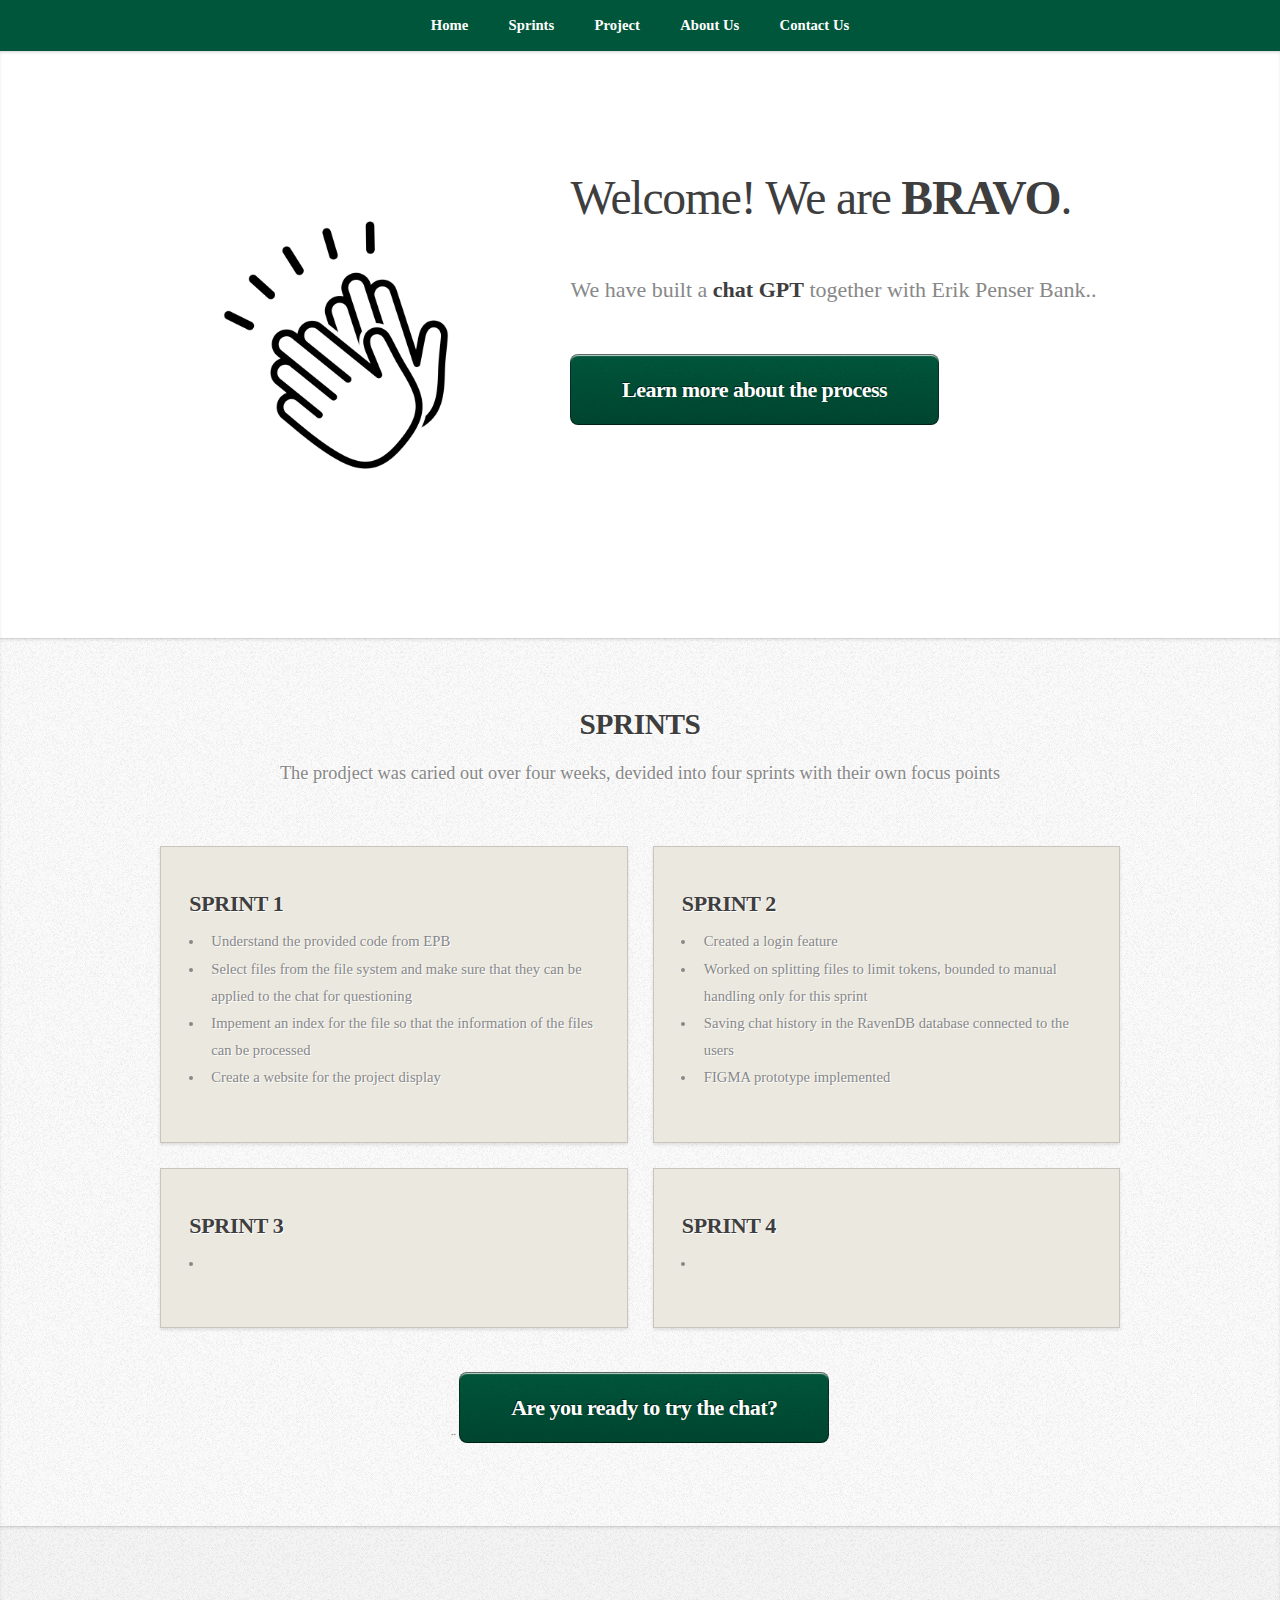
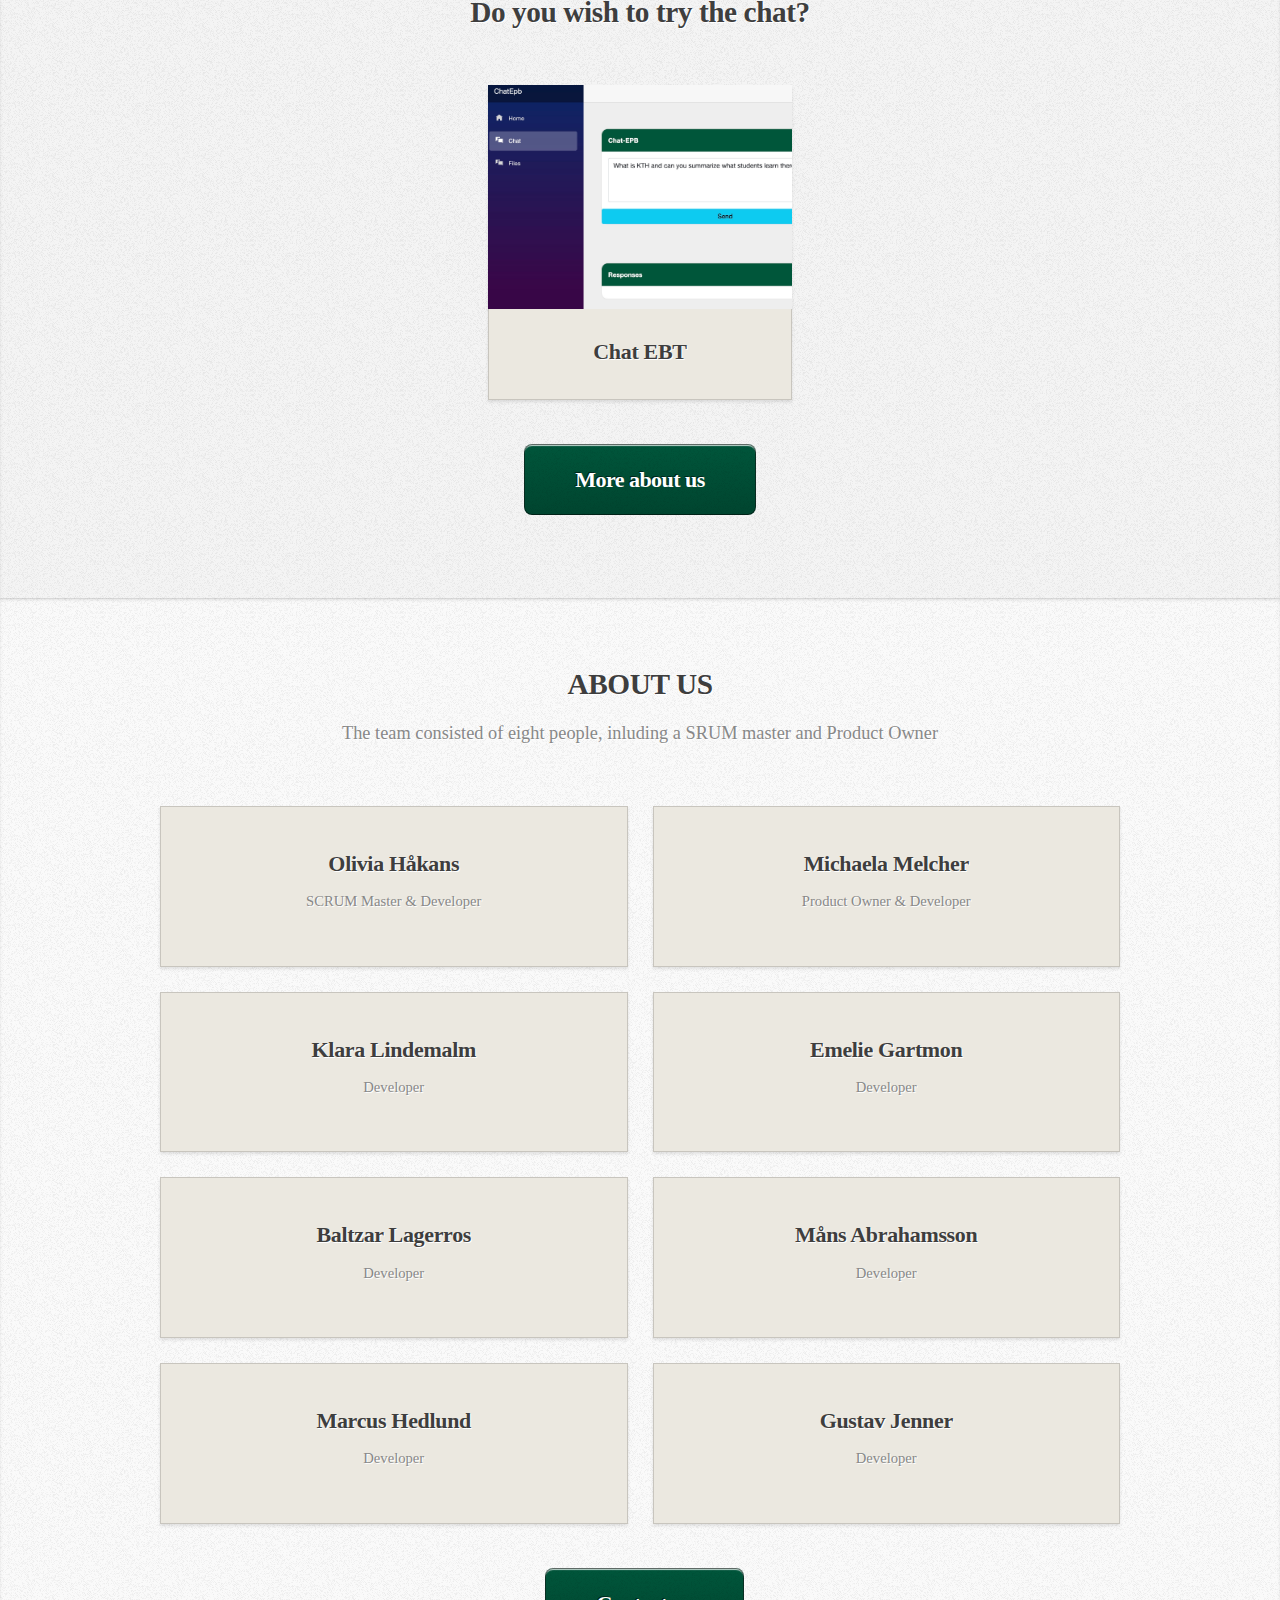
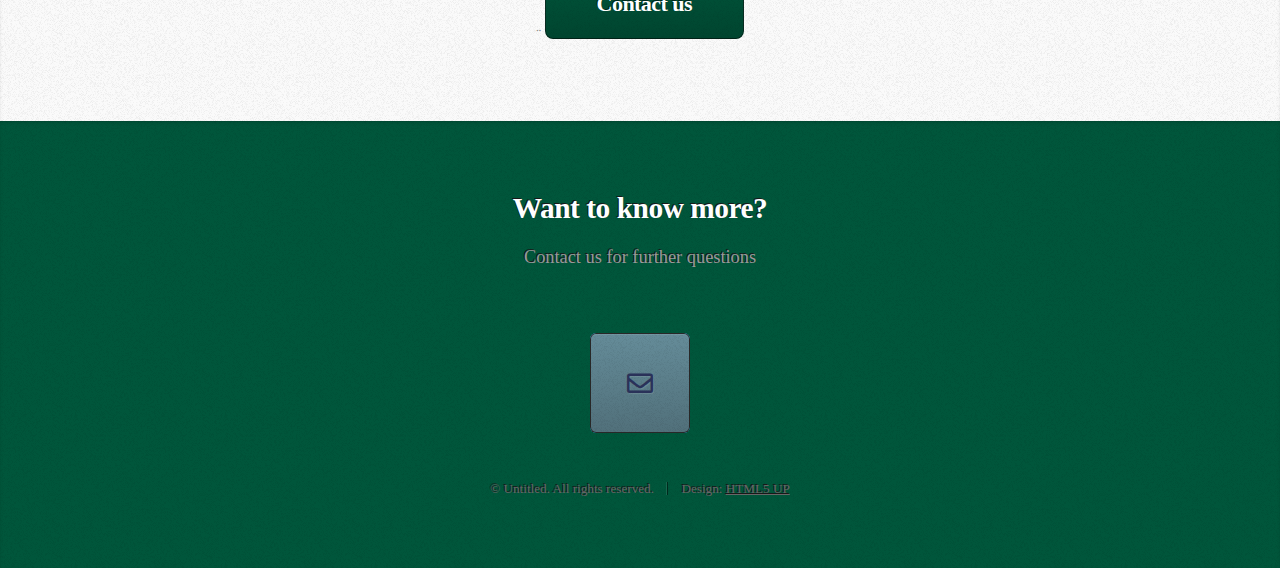
<file: index.html>
<!DOCTYPE HTML>
<!--
	Miniport by HTML5 UP
	html5up.net | @ajlkn
	Free for personal and commercial use under the CCA 3.0 license (html5up.net/license)
-->
<html>
	<head>
		<title>Miniport by HTML5 UP</title>
		<meta charset="utf-8" />
		<meta name="viewport" content="width=device-width, initial-scale=1, user-scalable=no" />
		<link rel="stylesheet" href="assets/css/main.css" />
	</head>
	<body class="is-preload">

		<!-- Nav -->
			<nav id="nav">
				<ul class="container">
					<li><a href="#top">Home</a></li>
					<li><a href="#sprints">Sprints</a></li>
					<li><a href="#project">Project</a></li>
					<li><a href="#aboutUs">About Us</a></li>
					<li><a href="#contact">Contact Us</a></li>
				</ul>
			</nav>

		<!-- HOME -->
			<article id="top" class="wrapper style1">
				<div class="container">
					<div class="row">
						<div class="col-4 col-5-large col-12-medium">
							<span class="image fit"><img src="images/hands.jpg" alt="" /></span>
						</div>
						<div class="col-8 col-7-large col-12-medium">
							<header>
								<h1>Welcome! We are<strong> BRAVO</strong>.</h1>
							</header>
							<p>We have built a <strong>chat GPT</strong> together with Erik Penser Bank.</a>.</p>
							<a href="#sprints" class="button large scrolly">Learn more about the process</a>
						</div>
					</div>
				</div>
			</article>

		<!-- SPRINTS -->
			<article id="sprints" class="wrapper style2">
				<div class="container">
					<header>
						<h2>SPRINTS</h2>
						<p>The prodject was caried out over four weeks, devided into four sprints with their own focus points</p>
					</header>
					<div class="row aln-center">
						<div class="col-6 col-6-medium col-12-small">
							<section class="box style1">
								<h3>SPRINT 1 </h3>
								<ul>
									<li> Understand the provided code from EPB </li>
									<li> Select files from the file system and make sure that they can be applied to the chat for questioning</li>
									<li> Impement an index for the file so that the information of the files can be processed</l>
									<li> Create a website for the project display </li>
								</ul>
							</section>
						</div>
						<div class="col-6 col-6-medium col-12-small">
							<section class="box style1">
								<h3>SPRINT 2</h3>
								<ul>
									<li> Created a login feature </li>
									<li> Worked on splitting files to limit tokens, bounded to manual handling only for this sprint</li>
									<li> Saving chat history in the RavenDB database connected to the users</l>
									<li> FIGMA prototype implemented </li>
								</ul>
							</section>
						</div>
						<div class="col-6 col-6-medium col-12-small">
							<section class="box style1">
								<h3>SPRINT 3</h3>
								<ul>
									<li>  </li>
									
								</ul>
							</section>
						</div>
						<div class="col-6 col-6-medium col-12-small">
							<section class="box style1">
								<h3>SPRINT 4</h3>
								<ul>
									<li>  </li>
									
								</ul>
							</section>
						</div>
					</div>
					<footer></footer>¨

						<a href="#project" class="button large scrolly">Are you ready to try the chat?</a>
					</footer>
				</div>
			</article>

		<!-- PROJECT -->
			<article id="project" class="wrapper style3">
				<div class="container">
					<header>
						<h2>Do you wish to try the chat?</h2>
					</header>
					<div class="row aln-center">
						<div class="col-4 col-6-medium col-12-small">
							<article class="box style2">
								<a href="#" class="image featured"><img src="images/ebp.jpg" alt="" /></a>
								<h3><a href="#">Chat EBT</a></h3>
							</article>
						</div>				
					</div>
					<footer>
						<a href="#aboutUs" class="button large scrolly">More about us</a>
					</footer>
				</div>
			</article>

		<!-- ABOUT US -->
		<article id="aboutUs" class="wrapper style2">
			<div class="container">
				<header>
					<h2>ABOUT US</h2>
					<p>The team consisted of eight people, inluding a SRUM master and Product Owner</p>
				</header>
				<div class="row aln-center">
					<div class="col-6 col-6-medium col-12-small">
						<section class="box style3">
							<h3>Olivia Håkans</h3>
								<p>SCRUM Master & Developer</p>
						</section>
					</div>
					<div class="col-6 col-6-medium col-12-small">
						<section class="box style3">
							<h3>Michaela Melcher</h3>
							<p> Product Owner & Developer</p>
						</section>
					</div>
					<div class="col-6 col-6-medium col-12-small">
						<section class="box style3">
							<h3>Klara Lindemalm</h3>
							<p>Developer</p>
						</section>
					</div>
					<div class="col-6 col-6-medium col-12-small">
						<section class="box style3">
							<h3>Emelie Gartmon</h3>
							<p>Developer</p>
						</section>
					</div>
					<div class="col-6 col-6-medium col-12-small">
						<section class="box style3">
							<h3>Baltzar Lagerros</h3>
							<p>Developer</p>
						</section>
					</div>
					<div class="col-6 col-6-medium col-12-small">
						<section class="box style3">
							<h3>Måns Abrahamsson</h3>
							<p>Developer</p>
						</section>
					</div>
					<div class="col-6 col-6-medium col-12-small">
						<section class="box style3">
							<h3>Marcus Hedlund</h3>
							<p>Developer</p>
						</section>
					</div>
					<div class="col-6 col-6-medium col-12-small">
						<section class="box style3">
							<h3>Gustav Jenner</h3>
							<p>Developer</p>
						</section>
					</div>
				</div>
				<footer></footer>¨
					<a href="#contact" class="button large scrolly">Contact us</a>
				</footer>
			</div>
		</article>
		<!-- Contact -->
		<article id="contact" class="wrapper style4">
			<div class="container medium">
				<header>
					<h2>Want to know more?</h2>
					<p>Contact us for further questions</p>
				</header>
				<div class="col-12">
					
					<ul class="social">
						<!-- <li><a href="#" class="icon brands fa-discord"><span class="label">Discord</span></a></li> -->
						<li><a href="mailto:bravochatepb@gmail.com" class="icon brand fa-envelope"><span class="label">Mail</span></a></li>
					</ul>
					
				</div>
				<footer>
					<ul id="copyright">
						<li>&copy; Untitled. All rights reserved.</li><li>Design: <a href="http://html5up.net">HTML5 UP</a></li>
					</ul>
				</footer>
			</div>
		</article>

		<!-- Scripts -->
			<script src="assets/js/jquery.min.js"></script>
			<script src="assets/js/jquery.scrolly.min.js"></script>
			<script src="assets/js/browser.min.js"></script>
			<script src="assets/js/breakpoints.min.js"></script>
			<script src="assets/js/util.js"></script>
			<script src="assets/js/main.js"></script>

	</body>
</html>
</file>
<file: assets/css/main.css>
@import url("https://fonts.googleapis.com/css?family=Open+Sans:300,300italic,600,600italic,700");
@import url("fontawesome-all.min.css");

/*
	Miniport by HTML5 UP
	html5up.net | @ajlkn
	Free for personal and commercial use under the CCA 3.0 license (html5up.net/license)
*/

html, body, div, span, applet, object,
iframe, h1, h2, h3, h4, h5, h6, p, blockquote,
pre, a, abbr, acronym, address, big, cite,
code, del, dfn, em, img, ins, kbd, q, s, samp,
small, strike, strong, sub, sup, tt, var, b,
u, i, center, dl, dt, dd, ol, ul, li, fieldset,
form, label, legend, table, caption, tbody,
tfoot, thead, tr, th, td, article, aside,
canvas, details, embed, figure, figcaption,
footer, header, hgroup, menu, nav, output, ruby,
section, summary, time, mark, audio, video {
	margin: 0;
	padding: 0;
	border: 0;
	font-size: 100%;
	font: inherit;
	vertical-align: baseline;}

article, aside, details, figcaption, figure,
footer, header, hgroup, menu, nav, section {
	display: block;}

body {
	line-height: 1;
}

ol, ul {
	list-style: none;
}

blockquote, q {
	quotes: none;
}

	blockquote:before, blockquote:after, q:before, q:after {
		content: '';
		content: none;
	}

table {
	border-collapse: collapse;
	border-spacing: 0;
}

body {
	-webkit-text-size-adjust: none;
}

mark {
	background-color: transparent;
	color: inherit;
}

input::-moz-focus-inner {
	border: 0;
	padding: 0;
}

input, select, textarea {
	-moz-appearance: none;
	-webkit-appearance: none;
	-ms-appearance: none;
	appearance: none;
}

/* Basic */

	html {
		box-sizing: border-box;
	}

	*, *:before, *:after {
		box-sizing: inherit;
	}

	body {
		padding-top: 3.5em;
	}

		body.is-preload *, body.is-preload *:before, body.is-preload *:after {
			-moz-animation: none !important;
			-webkit-animation: none !important;
			-ms-animation: none !important;
			animation: none !important;
			-moz-transition: none !important;
			-webkit-transition: none !important;
			-ms-transition: none !important;
			transition: none !important;
		}

	body, input, textarea, select {
		font-family: "Times New Roman", serif;
		line-height: 1.85em;
		color: #888;
		font-weight: 300;
		font-size: 13pt;
	}

	a {
		-moz-transition: color .2s ease-in-out;
		-webkit-transition: color .2s ease-in-out;
		-ms-transition: color .2s ease-in-out;
		transition: color .2s ease-in-out;
		color: #636363;
		text-decoration: underline;
	}

		a:hover {
			color: #636363 !important;
		}

		a img {
			border: 0;
		}

	b, strong {
		font-weight: 600;
		color: #3e3e3e;
	}

	i, em {
		font-style: italic;
	}

	sub {
		position: relative;
		top: 0.5em;
		font-size: 0.8em;
	}

	sup {
		position: relative;
		top: -0.5em;
		font-size: 0.8em;
	}

	blockquote {
		border-left: solid 0.75em #eee;
		padding: 1em 0 1em 1.5em;
		font-style: italic;
	}

	h1, h2, h3, h4, h5, h6 {
		color: #3e3e3e;
		margin: 0 0 0.75em 0;
	}

	h1 a, h2 a, h3 a, h4 a, h5 a, h6 a {
		text-decoration: none;
		color: inherit;
	}

	h2, h3, h4, h5, h6 {
		font-weight: 700;
	}

	h1 {
		font-size: 3.25em;
		letter-spacing: -0.025em;
		font-weight: 300;
	}

		h1 strong {
			font-weight: 700;
		}

	h2 {
		font-size: 2em;
		letter-spacing: -0.015em;
	}

	h3 {
		font-size: 1.5em;
		letter-spacing: -0.015em;
	}

	em, i {
		font-style: italic;
	}

	br.clear {
		clear: both;
	}

	hr {
		border: 0;
		border-top: solid 1px #444;
		border-top-color: rgba(0, 0, 0, 0.35);
		box-shadow: 0px 1px 0px 0px rgba(255, 255, 255, 0.1);
		height: 1px;
		margin: 3em 0;
	}

	p, ul, ol, dl, table {
		margin-bottom: 2em;
	}

	header {
		margin: 0 0 3em 0;
	}

		header > p {
			font-size: 1.25em;
			margin: 0;
		}

	footer {
		margin: 3em 0 0 0;
	}

		footer > p {
			font-size: 1.25em;
		}

/* Container */

	.container {
		margin: 0 auto;
		max-width: calc(100% - 50px);
		width: 1200px;
	}

		.container.medium {
			width: 900px;
		}

		@media screen and (max-width: 1680px) {

			.container {
				width: 1200px;
			}

				.container.medium {
					width: 900px;
				}

		}

		@media screen and (max-width: 1280px) {

			.container {
				width: 960px;
			}

				.container.medium {
					width: 720px;
				}

		}

		@media screen and (max-width: 980px) {

			.container {
				width: 100%;
			}

				.container.medium {
					width: 75%;
				}

		}

		@media screen and (max-width: 736px) {

			.container {
				width: 100%;
				max-width: calc(100% - 30px);
			}

				.container.medium {
					width: 100%;
				}

		}

/* Row */

	.row {
		display: flex;
		flex-wrap: wrap;
		box-sizing: border-box;
		align-items: stretch;
	}

		.row > * {
			box-sizing: border-box;
		}

		.row.gtr-uniform > * > :last-child {
			margin-bottom: 0;
		}

		.row.aln-left {
			justify-content: flex-start;
		}

		.row.aln-center {
			justify-content: center;
		}

		.row.aln-right {
			justify-content: flex-end;
		}

		.row.aln-top {
			align-items: flex-start;
		}

		.row.aln-middle {
			align-items: center;
		}

		.row.aln-bottom {
			align-items: flex-end;
		}

		.row > .imp {
			order: -1;
		}

		.row > .col-1 {
			width: 8.33333%;
		}

		.row > .off-1 {
			margin-left: 8.33333%;
		}

		.row > .col-2 {
			width: 16.66667%;
		}

		.row > .off-2 {
			margin-left: 16.66667%;
		}

		.row > .col-3 {
			width: 25%;
		}

		.row > .off-3 {
			margin-left: 25%;
		}

		.row > .col-4 {
			width: 33.33333%;
		}

		.row > .off-4 {
			margin-left: 33.33333%;
		}

		.row > .col-5 {
			width: 41.66667%;
		}

		.row > .off-5 {
			margin-left: 41.66667%;
		}

		.row > .col-6 {
			width: 50%;
		}

		.row > .off-6 {
			margin-left: 50%;
		}

		.row > .col-7 {
			width: 58.33333%;
		}

		.row > .off-7 {
			margin-left: 58.33333%;
		}

		.row > .col-8 {
			width: 66.66667%;
		}

		.row > .off-8 {
			margin-left: 66.66667%;
		}

		.row > .col-9 {
			width: 75%;
		}

		.row > .off-9 {
			margin-left: 75%;
		}

		.row > .col-10 {
			width: 83.33333%;
		}

		.row > .off-10 {
			margin-left: 83.33333%;
		}

		.row > .col-11 {
			width: 91.66667%;
		}

		.row > .off-11 {
			margin-left: 91.66667%;
		}

		.row > .col-12 {
			width: 100%;
		}

		.row > .off-12 {
			margin-left: 100%;
		}

		.row.gtr-0 {
			margin-top: 0px;
			margin-left: 0px;
		}

			.row.gtr-0 > * {
				padding: 0px 0 0 0px;
			}

			.row.gtr-0.gtr-uniform {
				margin-top: 0px;
			}

				.row.gtr-0.gtr-uniform > * {
					padding-top: 0px;
				}

		.row.gtr-25 {
			margin-top: -6.25px;
			margin-left: -6.25px;
		}

			.row.gtr-25 > * {
				padding: 6.25px 0 0 6.25px;
			}

			.row.gtr-25.gtr-uniform {
				margin-top: -6.25px;
			}

				.row.gtr-25.gtr-uniform > * {
					padding-top: 6.25px;
				}

		.row.gtr-50 {
			margin-top: -12.5px;
			margin-left: -12.5px;
		}

			.row.gtr-50 > * {
				padding: 12.5px 0 0 12.5px;
			}

			.row.gtr-50.gtr-uniform {
				margin-top: -12.5px;
			}

				.row.gtr-50.gtr-uniform > * {
					padding-top: 12.5px;
				}

		.row {
			margin-top: -25px;
			margin-left: -25px;
		}

			.row > * {
				padding: 25px 0 0 25px;
			}

			.row.gtr-uniform {
				margin-top: -25px;
			}

				.row.gtr-uniform > * {
					padding-top: 25px;
				}

		.row.gtr-150 {
			margin-top: -37.5px;
			margin-left: -37.5px;
		}

			.row.gtr-150 > * {
				padding: 37.5px 0 0 37.5px;
			}

			.row.gtr-150.gtr-uniform {
				margin-top: -37.5px;
			}

				.row.gtr-150.gtr-uniform > * {
					padding-top: 37.5px;
				}

		.row.gtr-200 {
			margin-top: -50px;
			margin-left: -50px;
		}

			.row.gtr-200 > * {
				padding: 50px 0 0 50px;
			}

			.row.gtr-200.gtr-uniform {
				margin-top: -50px;
			}

				.row.gtr-200.gtr-uniform > * {
					padding-top: 50px;
				}

		@media screen and (max-width: 1680px) {

			.row {
				display: flex;
				flex-wrap: wrap;
				box-sizing: border-box;
				align-items: stretch;
			}

				.row > * {
					box-sizing: border-box;
				}

				.row.gtr-uniform > * > :last-child {
					margin-bottom: 0;
				}

				.row.aln-left {
					justify-content: flex-start;
				}

				.row.aln-center {
					justify-content: center;
				}

				.row.aln-right {
					justify-content: flex-end;
				}

				.row.aln-top {
					align-items: flex-start;
				}

				.row.aln-middle {
					align-items: center;
				}

				.row.aln-bottom {
					align-items: flex-end;
				}

				.row > .imp-xlarge {
					order: -1;
				}

				.row > .col-1-xlarge {
					width: 8.33333%;
				}

				.row > .off-1-xlarge {
					margin-left: 8.33333%;
				}

				.row > .col-2-xlarge {
					width: 16.66667%;
				}

				.row > .off-2-xlarge {
					margin-left: 16.66667%;
				}

				.row > .col-3-xlarge {
					width: 25%;
				}

				.row > .off-3-xlarge {
					margin-left: 25%;
				}

				.row > .col-4-xlarge {
					width: 33.33333%;
				}

				.row > .off-4-xlarge {
					margin-left: 33.33333%;
				}

				.row > .col-5-xlarge {
					width: 41.66667%;
				}

				.row > .off-5-xlarge {
					margin-left: 41.66667%;
				}

				.row > .col-6-xlarge {
					width: 50%;
				}

				.row > .off-6-xlarge {
					margin-left: 50%;
				}

				.row > .col-7-xlarge {
					width: 58.33333%;
				}

				.row > .off-7-xlarge {
					margin-left: 58.33333%;
				}

				.row > .col-8-xlarge {
					width: 66.66667%;
				}

				.row > .off-8-xlarge {
					margin-left: 66.66667%;
				}

				.row > .col-9-xlarge {
					width: 75%;
				}

				.row > .off-9-xlarge {
					margin-left: 75%;
				}

				.row > .col-10-xlarge {
					width: 83.33333%;
				}

				.row > .off-10-xlarge {
					margin-left: 83.33333%;
				}

				.row > .col-11-xlarge {
					width: 91.66667%;
				}

				.row > .off-11-xlarge {
					margin-left: 91.66667%;
				}

				.row > .col-12-xlarge {
					width: 100%;
				}

				.row > .off-12-xlarge {
					margin-left: 100%;
				}

				.row.gtr-0 {
					margin-top: 0px;
					margin-left: 0px;
				}

					.row.gtr-0 > * {
						padding: 0px 0 0 0px;
					}

					.row.gtr-0.gtr-uniform {
						margin-top: 0px;
					}

						.row.gtr-0.gtr-uniform > * {
							padding-top: 0px;
						}

				.row.gtr-25 {
					margin-top: -6.25px;
					margin-left: -6.25px;
				}

					.row.gtr-25 > * {
						padding: 6.25px 0 0 6.25px;
					}

					.row.gtr-25.gtr-uniform {
						margin-top: -6.25px;
					}

						.row.gtr-25.gtr-uniform > * {
							padding-top: 6.25px;
						}

				.row.gtr-50 {
					margin-top: -12.5px;
					margin-left: -12.5px;
				}

					.row.gtr-50 > * {
						padding: 12.5px 0 0 12.5px;
					}

					.row.gtr-50.gtr-uniform {
						margin-top: -12.5px;
					}

						.row.gtr-50.gtr-uniform > * {
							padding-top: 12.5px;
						}

				.row {
					margin-top: -25px;
					margin-left: -25px;
				}

					.row > * {
						padding: 25px 0 0 25px;
					}

					.row.gtr-uniform {
						margin-top: -25px;
					}

						.row.gtr-uniform > * {
							padding-top: 25px;
						}

				.row.gtr-150 {
					margin-top: -37.5px;
					margin-left: -37.5px;
				}

					.row.gtr-150 > * {
						padding: 37.5px 0 0 37.5px;
					}

					.row.gtr-150.gtr-uniform {
						margin-top: -37.5px;
					}

						.row.gtr-150.gtr-uniform > * {
							padding-top: 37.5px;
						}

				.row.gtr-200 {
					margin-top: -50px;
					margin-left: -50px;
				}

					.row.gtr-200 > * {
						padding: 50px 0 0 50px;
					}

					.row.gtr-200.gtr-uniform {
						margin-top: -50px;
					}

						.row.gtr-200.gtr-uniform > * {
							padding-top: 50px;
						}

		}

		@media screen and (max-width: 1280px) {

			.row {
				display: flex;
				flex-wrap: wrap;
				box-sizing: border-box;
				align-items: stretch;
			}

				.row > * {
					box-sizing: border-box;
				}

				.row.gtr-uniform > * > :last-child {
					margin-bottom: 0;
				}

				.row.aln-left {
					justify-content: flex-start;
				}

				.row.aln-center {
					justify-content: center;
				}

				.row.aln-right {
					justify-content: flex-end;
				}

				.row.aln-top {
					align-items: flex-start;
				}

				.row.aln-middle {
					align-items: center;
				}

				.row.aln-bottom {
					align-items: flex-end;
				}

				.row > .imp-large {
					order: -1;
				}

				.row > .col-1-large {
					width: 8.33333%;
				}

				.row > .off-1-large {
					margin-left: 8.33333%;
				}

				.row > .col-2-large {
					width: 16.66667%;
				}

				.row > .off-2-large {
					margin-left: 16.66667%;
				}

				.row > .col-3-large {
					width: 25%;
				}

				.row > .off-3-large {
					margin-left: 25%;
				}

				.row > .col-4-large {
					width: 33.33333%;
				}

				.row > .off-4-large {
					margin-left: 33.33333%;
				}

				.row > .col-5-large {
					width: 41.66667%;
				}

				.row > .off-5-large {
					margin-left: 41.66667%;
				}

				.row > .col-6-large {
					width: 50%;
				}

				.row > .off-6-large {
					margin-left: 50%;
				}

				.row > .col-7-large {
					width: 58.33333%;
				}

				.row > .off-7-large {
					margin-left: 58.33333%;
				}

				.row > .col-8-large {
					width: 66.66667%;
				}

				.row > .off-8-large {
					margin-left: 66.66667%;
				}

				.row > .col-9-large {
					width: 75%;
				}

				.row > .off-9-large {
					margin-left: 75%;
				}

				.row > .col-10-large {
					width: 83.33333%;
				}

				.row > .off-10-large {
					margin-left: 83.33333%;
				}

				.row > .col-11-large {
					width: 91.66667%;
				}

				.row > .off-11-large {
					margin-left: 91.66667%;
				}

				.row > .col-12-large {
					width: 100%;
				}

				.row > .off-12-large {
					margin-left: 100%;
				}

				.row.gtr-0 {
					margin-top: 0px;
					margin-left: 0px;
				}

					.row.gtr-0 > * {
						padding: 0px 0 0 0px;
					}

					.row.gtr-0.gtr-uniform {
						margin-top: 0px;
					}

						.row.gtr-0.gtr-uniform > * {
							padding-top: 0px;
						}

				.row.gtr-25 {
					margin-top: -6.25px;
					margin-left: -6.25px;
				}

					.row.gtr-25 > * {
						padding: 6.25px 0 0 6.25px;
					}

					.row.gtr-25.gtr-uniform {
						margin-top: -6.25px;
					}

						.row.gtr-25.gtr-uniform > * {
							padding-top: 6.25px;
						}

				.row.gtr-50 {
					margin-top: -12.5px;
					margin-left: -12.5px;
				}

					.row.gtr-50 > * {
						padding: 12.5px 0 0 12.5px;
					}

					.row.gtr-50.gtr-uniform {
						margin-top: -12.5px;
					}

						.row.gtr-50.gtr-uniform > * {
							padding-top: 12.5px;
						}

				.row {
					margin-top: -25px;
					margin-left: -25px;
				}

					.row > * {
						padding: 25px 0 0 25px;
					}

					.row.gtr-uniform {
						margin-top: -25px;
					}

						.row.gtr-uniform > * {
							padding-top: 25px;
						}

				.row.gtr-150 {
					margin-top: -37.5px;
					margin-left: -37.5px;
				}

					.row.gtr-150 > * {
						padding: 37.5px 0 0 37.5px;
					}

					.row.gtr-150.gtr-uniform {
						margin-top: -37.5px;
					}

						.row.gtr-150.gtr-uniform > * {
							padding-top: 37.5px;
						}

				.row.gtr-200 {
					margin-top: -50px;
					margin-left: -50px;
				}

					.row.gtr-200 > * {
						padding: 50px 0 0 50px;
					}

					.row.gtr-200.gtr-uniform {
						margin-top: -50px;
					}

						.row.gtr-200.gtr-uniform > * {
							padding-top: 50px;
						}

		}

		@media screen and (max-width: 980px) {

			.row {
				display: flex;
				flex-wrap: wrap;
				box-sizing: border-box;
				align-items: stretch;
			}

				.row > * {
					box-sizing: border-box;
				}

				.row.gtr-uniform > * > :last-child {
					margin-bottom: 0;
				}

				.row.aln-left {
					justify-content: flex-start;
				}

				.row.aln-center {
					justify-content: center;
				}

				.row.aln-right {
					justify-content: flex-end;
				}

				.row.aln-top {
					align-items: flex-start;
				}

				.row.aln-middle {
					align-items: center;
				}

				.row.aln-bottom {
					align-items: flex-end;
				}

				.row > .imp-medium {
					order: -1;
				}

				.row > .col-1-medium {
					width: 8.33333%;
				}

				.row > .off-1-medium {
					margin-left: 8.33333%;
				}

				.row > .col-2-medium {
					width: 16.66667%;
				}

				.row > .off-2-medium {
					margin-left: 16.66667%;
				}

				.row > .col-3-medium {
					width: 25%;
				}

				.row > .off-3-medium {
					margin-left: 25%;
				}

				.row > .col-4-medium {
					width: 33.33333%;
				}

				.row > .off-4-medium {
					margin-left: 33.33333%;
				}

				.row > .col-5-medium {
					width: 41.66667%;
				}

				.row > .off-5-medium {
					margin-left: 41.66667%;
				}

				.row > .col-6-medium {
					width: 50%;
				}

				.row > .off-6-medium {
					margin-left: 50%;
				}

				.row > .col-7-medium {
					width: 58.33333%;
				}

				.row > .off-7-medium {
					margin-left: 58.33333%;
				}

				.row > .col-8-medium {
					width: 66.66667%;
				}

				.row > .off-8-medium {
					margin-left: 66.66667%;
				}

				.row > .col-9-medium {
					width: 75%;
				}

				.row > .off-9-medium {
					margin-left: 75%;
				}

				.row > .col-10-medium {
					width: 83.33333%;
				}

				.row > .off-10-medium {
					margin-left: 83.33333%;
				}

				.row > .col-11-medium {
					width: 91.66667%;
				}

				.row > .off-11-medium {
					margin-left: 91.66667%;
				}

				.row > .col-12-medium {
					width: 100%;
				}

				.row > .off-12-medium {
					margin-left: 100%;
				}

				.row.gtr-0 {
					margin-top: 0px;
					margin-left: 0px;
				}

					.row.gtr-0 > * {
						padding: 0px 0 0 0px;
					}

					.row.gtr-0.gtr-uniform {
						margin-top: 0px;
					}

						.row.gtr-0.gtr-uniform > * {
							padding-top: 0px;
						}

				.row.gtr-25 {
					margin-top: -6.25px;
					margin-left: -6.25px;
				}

					.row.gtr-25 > * {
						padding: 6.25px 0 0 6.25px;
					}

					.row.gtr-25.gtr-uniform {
						margin-top: -6.25px;
					}

						.row.gtr-25.gtr-uniform > * {
							padding-top: 6.25px;
						}

				.row.gtr-50 {
					margin-top: -12.5px;
					margin-left: -12.5px;
				}

					.row.gtr-50 > * {
						padding: 12.5px 0 0 12.5px;
					}

					.row.gtr-50.gtr-uniform {
						margin-top: -12.5px;
					}

						.row.gtr-50.gtr-uniform > * {
							padding-top: 12.5px;
						}

				.row {
					margin-top: -25px;
					margin-left: -25px;
				}

					.row > * {
						padding: 25px 0 0 25px;
					}

					.row.gtr-uniform {
						margin-top: -25px;
					}

						.row.gtr-uniform > * {
							padding-top: 25px;
						}

				.row.gtr-150 {
					margin-top: -37.5px;
					margin-left: -37.5px;
				}

					.row.gtr-150 > * {
						padding: 37.5px 0 0 37.5px;
					}

					.row.gtr-150.gtr-uniform {
						margin-top: -37.5px;
					}

						.row.gtr-150.gtr-uniform > * {
							padding-top: 37.5px;
						}

				.row.gtr-200 {
					margin-top: -50px;
					margin-left: -50px;
				}

					.row.gtr-200 > * {
						padding: 50px 0 0 50px;
					}

					.row.gtr-200.gtr-uniform {
						margin-top: -50px;
					}

						.row.gtr-200.gtr-uniform > * {
							padding-top: 50px;
						}

		}

		@media screen and (max-width: 736px) {

			.row {
				display: flex;
				flex-wrap: wrap;
				box-sizing: border-box;
				align-items: stretch;
			}

				.row > * {
					box-sizing: border-box;
				}

				.row.gtr-uniform > * > :last-child {
					margin-bottom: 0;
				}

				.row.aln-left {
					justify-content: flex-start;
				}

				.row.aln-center {
					justify-content: center;
				}

				.row.aln-right {
					justify-content: flex-end;
				}

				.row.aln-top {
					align-items: flex-start;
				}

				.row.aln-middle {
					align-items: center;
				}

				.row.aln-bottom {
					align-items: flex-end;
				}

				.row > .imp-small {
					order: -1;
				}

				.row > .col-1-small {
					width: 8.33333%;
				}

				.row > .off-1-small {
					margin-left: 8.33333%;
				}

				.row > .col-2-small {
					width: 16.66667%;
				}

				.row > .off-2-small {
					margin-left: 16.66667%;
				}

				.row > .col-3-small {
					width: 25%;
				}

				.row > .off-3-small {
					margin-left: 25%;
				}

				.row > .col-4-small {
					width: 33.33333%;
				}

				.row > .off-4-small {
					margin-left: 33.33333%;
				}

				.row > .col-5-small {
					width: 41.66667%;
				}

				.row > .off-5-small {
					margin-left: 41.66667%;
				}

				.row > .col-6-small {
					width: 50%;
				}

				.row > .off-6-small {
					margin-left: 50%;
				}

				.row > .col-7-small {
					width: 58.33333%;
				}

				.row > .off-7-small {
					margin-left: 58.33333%;
				}

				.row > .col-8-small {
					width: 66.66667%;
				}

				.row > .off-8-small {
					margin-left: 66.66667%;
				}

				.row > .col-9-small {
					width: 75%;
				}

				.row > .off-9-small {
					margin-left: 75%;
				}

				.row > .col-10-small {
					width: 83.33333%;
				}

				.row > .off-10-small {
					margin-left: 83.33333%;
				}

				.row > .col-11-small {
					width: 91.66667%;
				}

				.row > .off-11-small {
					margin-left: 91.66667%;
				}

				.row > .col-12-small {
					width: 100%;
				}

				.row > .off-12-small {
					margin-left: 100%;
				}

				.row.gtr-0 {
					margin-top: 0px;
					margin-left: 0px;
				}

					.row.gtr-0 > * {
						padding: 0px 0 0 0px;
					}

					.row.gtr-0.gtr-uniform {
						margin-top: 0px;
					}

						.row.gtr-0.gtr-uniform > * {
							padding-top: 0px;
						}

				.row.gtr-25 {
					margin-top: -3.75px;
					margin-left: -3.75px;
				}

					.row.gtr-25 > * {
						padding: 3.75px 0 0 3.75px;
					}

					.row.gtr-25.gtr-uniform {
						margin-top: -3.75px;
					}

						.row.gtr-25.gtr-uniform > * {
							padding-top: 3.75px;
						}

				.row.gtr-50 {
					margin-top: -7.5px;
					margin-left: -7.5px;
				}

					.row.gtr-50 > * {
						padding: 7.5px 0 0 7.5px;
					}

					.row.gtr-50.gtr-uniform {
						margin-top: -7.5px;
					}

						.row.gtr-50.gtr-uniform > * {
							padding-top: 7.5px;
						}

				.row {
					margin-top: -15px;
					margin-left: -15px;
				}

					.row > * {
						padding: 15px 0 0 15px;
					}

					.row.gtr-uniform {
						margin-top: -15px;
					}

						.row.gtr-uniform > * {
							padding-top: 15px;
						}

				.row.gtr-150 {
					margin-top: -22.5px;
					margin-left: -22.5px;
				}

					.row.gtr-150 > * {
						padding: 22.5px 0 0 22.5px;
					}

					.row.gtr-150.gtr-uniform {
						margin-top: -22.5px;
					}

						.row.gtr-150.gtr-uniform > * {
							padding-top: 22.5px;
						}

				.row.gtr-200 {
					margin-top: -30px;
					margin-left: -30px;
				}

					.row.gtr-200 > * {
						padding: 30px 0 0 30px;
					}

					.row.gtr-200.gtr-uniform {
						margin-top: -30px;
					}

						.row.gtr-200.gtr-uniform > * {
							padding-top: 30px;
						}

		}

/* Form */

	form label {
		color: #3e3e3e;
		font-weight: 700;
		display: block;
		margin: 0 0 0.5em 0;
	}

	form input[type=text],
	form input[type=email],
	form input[type=password],
	form select,
	form textarea {
		-moz-transition: background .2s ease-in-out, box-shadow .2s ease-in-out;
		-webkit-transition: background .2s ease-in-out, box-shadow .2s ease-in-out;
		-ms-transition: background .2s ease-in-out, box-shadow .2s ease-in-out;
		transition: background .2s ease-in-out, box-shadow .2s ease-in-out;
		-webkit-appearance: none;
		display: block;
		border: 0;
		padding: 0.75em;
		font-size: 1em;
		border-radius: 8px;
		border: solid 1px #ddd;
		background: #fff;
		color: #bbb;
		box-shadow: inset 0px 2px 3px 1px rgba(0, 0, 0, 0.05), 0px 1px 0px 0px rgba(255, 255, 255, 0.025);
		width: 100%;
	}

		form input[type=text]:focus,
		form input[type=email]:focus,
		form input[type=password]:focus,
		form select:focus,
		form textarea:focus {
			background: #fafafa;
			box-shadow: inset 0px 2px 5px 0px rgba(0, 0, 0, 0.05), 0px 1px 0px 0px rgba(255, 255, 255, 0.025), inset 0px 0px 2px 1px #43bff0;
		}

	form textarea {
		height: 15em;
	}

	form .actions:last-child {
		margin-bottom: 0;
	}

	form ::-webkit-input-placeholder {
		color: #555 !important;
	}

	form :-moz-placeholder {
		color: #555 !important;
	}

	form ::-moz-placeholder {
		color: #555 !important;
	}

	form :-ms-input-placeholder {
		color: #555 !important;
	}

	form ::-moz-focus-inner {
		border: 0;
	}

/* Tables */

	table {
		width: 100%;
	}

		table.default {
			width: 100%;
		}

			table.default tr {
				border-top: solid 1px #eee;
			}

				table.default tr:first-child {
					border-top: 0;
				}

			table.default td {
				padding: 0.5em 1em 0.5em 1em;
			}

			table.default th {
				text-align: left;
				padding: 0.5em 1em 0.5em 1em;
				font-weight: 600;
				margin: 0 0 1em 0;
			}

			table.default thead {
				background: #4f4f4f;
				color: #fff;
			}

/* Section/Article */

	section, article {
		margin-bottom: 3em;
	}

	section > :last-child,
	article > :last-child,
	section:last-child,
	article:last-child {
		margin-bottom: 0;
	}

/* Image */

	.image {
		display: inline-block;
		position: relative;
	}

		.image img {
			display: block;
			width: 100%;
		}

		.image.fit {
			display: block;
			width: 100%;
		}

		.image.featured {
			display: block;
			width: 100%;
			margin: 0 0 2em 0;
		}

		.image.left {
			float: left;
			margin: 0 2em 2em 0;
		}

		.image.centered {
			display: block;
			margin: 0 0 2em 0;
		}

			.image.centered img {
				margin: 0 auto;
				width: auto;
			}

/* Button */

	input[type="button"],
	input[type="submit"],
	input[type="reset"],
	button,
	.button {
		background-image: url("images/bg.png"), -moz-linear-gradient(top, rgba(0, 0, 0, 0), rgba(0, 0, 0, 0.2));
		background-image: url("images/bg.png"), -webkit-linear-gradient(top, rgba(0, 0, 0, 0), rgba(0, 0, 0, 0.2));
		background-image: url("images/bg.png"), -ms-linear-gradient(top, rgba(0, 0, 0, 0), rgba(0, 0, 0, 0.2));
		background-image: url("images/bg.png"), linear-gradient(top, rgba(0, 0, 0, 0), rgba(0, 0, 0, 0.2));
		-moz-transition: background-color .2s ease-in-out;
		-webkit-transition: background-color .2s ease-in-out;
		-ms-transition: background-color .2s ease-in-out;
		transition: background-color .2s ease-in-out;
		-webkit-appearance: none;
		position: relative;
		display: inline-block;
		color: #fff !important;
		text-decoration: none;
		font-weight: 700;
		border: 0;
		outline: 0;
		cursor: pointer;
		border-radius: 8px;
		text-shadow: -1px -1px 0.5px rgba(0, 0, 0, 0.5);
		overflow: hidden;
		box-shadow: inset 0px 0px 0px 1px rgba(0, 0, 0, 0.5), inset 0px 2px 1px 0px rgba(255, 255, 255, 0.75);
		background-color: #00563B;
		padding: 1em 2.35em 1em 2.35em;
		font-size: 1.1em;
		max-width: 24em;
	}

		input[type="button"]:hover,
		input[type="submit"]:hover,
		input[type="reset"]:hover,
		button:hover,
		.button:hover {
			background-color: #5C775A;
			color: #fff !important;
		}

		input[type="button"]:active,
		input[type="submit"]:active,
		input[type="reset"]:active,
		button:active,
		.button:active {
			background-color: #91AF8C;
			top: 1px;
		}

		input[type="button"].large,
		input[type="submit"].large,
		input[type="reset"].large,
		button.large,
		.button.large {
			font-size: 1.5em;
			letter-spacing: -0.025em;
		}

		input[type="button"].alt,
		input[type="submit"].alt,
		input[type="reset"].alt,
		button.alt,
		.button.alt {
			background-color: #444;
			box-shadow: inset 0px 0px 0px 1px #242424, inset 0px 2px 1px 0px rgba(255, 255, 255, 0.2);
		}

			input[type="button"].alt:hover,
			input[type="submit"].alt:hover,
			input[type="reset"].alt:hover,
			button.alt:hover,
			.button.alt:hover {
				background-color: #4f4f4f;
				color: #fff !important;
			}

			input[type="button"].alt:active,
			input[type="submit"].alt:active,
			input[type="reset"].alt:active,
			button.alt:active,
			.button.alt:active {
				background-color: #3f3f3f;
			}

/* List */

	ul {
		list-style: disc;
		padding-left: 1em;
	}

		ul li {
			padding-left: 0.5em;
		}

	ol {
		list-style: decimal;
		padding-left: 1.25em;
	}

		ol li {
			padding-left: 0.25em;
		}

/* Social */

	ul.social {
		cursor: default;
		margin: 0;
		list-style: none;
		padding-left: 0;
	}

		ul.social li {
			position: relative;
			display: inline-block;
			margin: 0.25em;
			top: 0;
			padding-left: 0;
		}

			ul.social li a {
				-moz-transition: top .2s ease-in-out;
				-webkit-transition: top .2s ease-in-out;
				-ms-transition: top .2s ease-in-out;
				transition: top .2s ease-in-out;
				display: block;
				width: 100px;
				height: 100px;
				border-radius: 6px;
				top: 0;
				position: relative;
			}

				ul.social li a:before {
					background-image: url("images/bg.png"), -moz-linear-gradient(top, rgba(0, 0, 0, 0), rgba(0, 0, 0, 0.2));
					background-image: url("images/bg.png"), -webkit-linear-gradient(top, rgba(0, 0, 0, 0), rgba(0, 0, 0, 0.2));
					background-image: url("images/bg.png"), -ms-linear-gradient(top, rgba(0, 0, 0, 0), rgba(0, 0, 0, 0.2));
					background-image: url("images/bg.png"), linear-gradient(top, rgba(0, 0, 0, 0), rgba(0, 0, 0, 0.2));
					-moz-transition: background-color .2s ease-in-out;
					-webkit-transition: background-color .2s ease-in-out;
					-ms-transition: background-color .2s ease-in-out;
					transition: background-color .2s ease-in-out;
					background-color: #658C99;
					border-radius: 6px;
					box-shadow: inset 0px 0px 0px 1px #282828, inset 0px 2px 1px 0px rgba(255, 255, 255, 0.1);
					color: #2A3259 !important;
					display: block;
					font-size: 26px;
					height: 100px;
					line-height: 100px;
					text-align: center;
					outline: 0;
					overflow: hidden;
					text-shadow: 1px 1px 0px rgba(255, 255, 255, 0.1);
					width: 100px;
				}

				ul.social li a.fa-discord {
					background-color: #7289da;
				}
				ul.social li a.fa-envelope {
					background-color: #0489c9;
				}

				ul.social li a:hover {
					top: -5px;
				}

					ul.social li a:hover:before {
						background-color: transparent;
					}

/* Actions */

	ul.actions {
		list-style: none;
		padding-left: 0;
	}

		ul.actions li {
			display: inline-block;
			margin: 0 0 0 1em;
			padding-left: 0;
		}

			ul.actions li:first-child {
				margin-left: 0;
			}

/* Box */

	.box {
		background: #EBE8E0;
		box-shadow: inset 0px 0px 0px 1px rgba(0, 0, 0, 0.15), 0px 2px 3px 0px rgba(0, 0, 0, 0.1);
		
		padding: 2em;
	}

		.box.style1 {
			padding: 3em 2em 3.5em 2em;
			text-align: left;
		}

			.box.style1 h3 {
				margin-bottom: 0.5em;
			}

		.box.style2 h3 {
			margin-bottom: 0.25em;
		}

		.box.style2 .image {
			text-align: center;
			position: relative;
			left: 2em;
			top: 2em;
			margin: -4em 0 4em -4em;
			width: auto;
		}
		.box.style3 {
			padding: 3em 2em 3.5em 2em;
			text-align: center;
		}

			.box.style3 h3 {
				margin-bottom: 0.5em;
			}

/* Icons */

	.icon {
		text-decoration: none;
		text-decoration: none;
	}

		.icon:before {
			-moz-osx-font-smoothing: grayscale;
			-webkit-font-smoothing: antialiased;
			display: inline-block;
			font-style: normal;
			font-variant: normal;
			text-rendering: auto;
			line-height: 1;
			text-transform: none !important;
			font-family: 'Font Awesome 5 Free';
			font-weight: 400;
		}

		.icon:before {
			font-size: 1.25em;
		}

		.icon > .label {
			display: none;
		}

		.icon.solid:before {
			font-weight: 900;
		}

		.icon.brands:before {
			font-family: 'Font Awesome 5 Brands';
		}

		.icon.featured {
			color: #070ac2;
			display: block;
			margin: 0 0 1.5em 0;
			cursor: default;
		}

			.icon.featured:before {
				font-size: 6em;
			}

/* Wrappers */

	.wrapper {
		background-image: url("images/bg.png");
		box-shadow: inset 0px 1px 0px 0px rgba(0, 0, 0, 0.05), inset 0px 2px 3px 0px rgba(0, 0, 0, 0.1);
		padding: 8em 0 8em 0;
		text-align: center;
	}

		.wrapper.style1 {
			background-image: none;
			background-color: #fff;
		}

		.wrapper.style2 {
			background-color: #fafafa;
			text-shadow: 1px 1px 0px #fff;
		}

		.wrapper.style3 {
			background-color: #f4f4f4;
			text-shadow: 1px 1px 0px #fff;
		}

		.wrapper.style4 {
			background-color: #00563B;
			color: #999;
			text-shadow: -1px -1px 0px #181818;
		}

			.wrapper.style4 h1, .wrapper.style4 h2, .wrapper.style4 h3, .wrapper.style4 h4, .wrapper.style4 h5, .wrapper.style4 h6 {
				color: #fff;
			}

			.wrapper.style4 form input[type=text],
			.wrapper.style4 form input[type=password],
			.wrapper.style4 form select,
			.wrapper.style4 form textarea {
				border: none;
				background: #EBE8E0;
			}

				.wrapper.style4 form input[type=text]:focus,
				.wrapper.style4 form input[type=password]:focus,
				.wrapper.style4 form select:focus,
				.wrapper.style4 form textarea:focus {
					background: #5C775A;
					border: none;
				}

/* Nav */

	#nav {
		background-color: #00563B;
		text-align: center;
		position: fixed;
		left: 0;
		top: 0;
		width: 100%;
		z-index: 10000;
		cursor: default;
		height: 3.5em;
		line-height: 3.5em;
	}

		#nav ul {
			margin-bottom: 0;
			list-style: none;
			padding-left: 0;
		}

		#nav li {
			display: inline-block;
			padding-left: 0;
		}

		#nav a {
			-moz-transition: background-color .2s ease-in-out;
			-webkit-transition: background-color .2s ease-in-out;
			-ms-transition: background-color .2s ease-in-out;
			transition: background-color .2s ease-in-out;
			position: relative;
			display: block;
			color: #fff;
			text-decoration: none;
			outline: 0;
			font-weight: 600;
			border-radius: 8px;
			color: #fff;
			height: 2.5em;
			line-height: 2.5em;
			padding: 0 1.25em;
		}

			#nav a:hover {
				color: #fff !important;
				background: #5C775A;
			}

			#nav a.active {
				background: #91AF8C;
			}

				#nav a.active:before {
					content: '';
					display: block;
					position: absolute;
					bottom: -0.6em;
					left: 50%;
					margin-left: -0.75em;
					border-left: solid 0.75em transparent;
					border-right: solid 0.75em transparent;
					border-top: solid 0.6em #282828;
				}

/* Articles */

	body > article {
		margin-bottom: 0;
	}

	#top {
		padding: 10em 0 10em 0;
		text-align: left;
	}

		#top .image {
			border-radius: 100%;
			width: 20em;
			height: 20em;
			margin: 0;
		}

			#top .image img {
				border-radius: 100%;
			}

		#top h1 {
			margin-top: 0.35em;
		}

		#top p {
			font-size: 1.5em;
			line-height: 1.75em;
		}

			#top p a {
				color: inherit;
			}

	#contact footer {
		font-size: 0.9em;
	}

/* Copyright */

	#copyright {
		color: #666;
		font-size: 1em;
		line-height: 1em;
		list-style: none;
		padding-left: 0;
		margin-bottom: 0;
	}

		#copyright li {
			display: inline-block;
			border-left: solid 1px rgba(0, 0, 0, 0.5);
			box-shadow: -1px 0px 0px 0px rgba(255, 255, 255, 0.1);
			padding: 0 0 0 1em;
			margin: 0 0 0 1em;
		}

			#copyright li:first-child {
				border: 0;
				box-shadow: none;
				padding-left: 0;
				margin-left: 0;
			}

		#copyright a {
			-moz-transition: color .2s ease-in-out;
			-webkit-transition: color .2s ease-in-out;
			-ms-transition: color .2s ease-in-out;
			transition: color .2s ease-in-out;
			color: inherit;
		}

			#copyright a:hover {
				color: #777;
			}

/* Large */

	@media screen and (max-width: 1280px) {

		/* Basic */

			body {
				font-size: 11pt;
			}

			input, textarea, select {
				font-size: 11pt;
			}

			header {
				margin: 0 0 4em 0;
			}

		/* Wrappers */

			.wrapper {
				padding: 5em 0 5em 0;
				text-align: center;
			}

				.wrapper.style4 .row-special {
					margin: 2em 0 0 0;
					padding: 2em 0 2em 0;
				}

		/* Articles */

			#top {
				padding: 8em 0;
			}

				#top .image {
					width: 24em;
					height: 24em;
					margin: 0;
				}

	}

/* Medium */

	@media screen and (max-width: 980px) {

		/* Articles */

			#top {
				text-align: center;
				padding: 5em 0;
			}

				#top .image {
					margin: 0 auto 2em auto;
				}

	}

/* Small */

	@media screen and (max-width: 736px) {

		/* Basic */

			body {
				padding-top: 44px;
			}

			body, input, textarea, select {
				line-height: 1.75em;
				font-size: 10pt;
				letter-spacing: 0;
			}

			h1, h2, h3, h4, h5, h6 {
				font-size: 1.25em;
				margin: 0 0 0.4em 0;
			}

			h1 {
				font-size: 2.25em;
				line-height: 1.25em;
			}

			header {
				margin: 0 0 2em 0;
			}

				header > p {
					font-size: 1.25em;
				}

			footer {
				margin: 2.5em 0 0 0;
			}

				footer > p {
					font-size: 1.25em;
				}

			hr {
				margin: 1.5em 0 2em 0;
			}

		/* Section/Article */

			section, article {
				clear: both;
			}

		/* Button */

			input[type="button"],
			input[type="submit"],
			input[type="reset"],
			button,
			.button {
				text-align: center;
				font-size: 1.2em;
				width: 100%;
				padding: 1em 0 1em 0;
			}

				input[type="button"].large,
				input[type="submit"].large,
				input[type="reset"].large,
				button.large,
				.button.large {
					font-size: 1.2em;
					letter-spacing: 0;
				}

		/* Social */

			ul.social {
				padding: 1em 0.5em 0 0.5em;
			}

				ul.social li {
					margin: 0.5em 0.5em 0.5em 0.5em;
				}

					ul.social li a {
						top: 0 !important;
					}

						ul.social li a:before {
							background-color: transparent !important;
						}

		/* Actions */

			ul.actions {
				margin: 0;
			}

				ul.actions li {
					display: block;
					margin: 15px 0 0 0;
				}

					ul.actions li:first-child {
						margin-top: 0;
					}

		/* Box */

			.box {
				padding: 30px 20px 30px 20px;
				margin: 0 0 20px 0 !important;
			}

				.box h3 {
					margin-bottom: 0.25em;
				}

				.box .image.centered {
					margin-bottom: 1em;
				}

				.box .image.featured {
					position: relative;
					left: 20px;
					top: 20px;
					margin: -50px 0 50px -40px;
					width: auto;
				}

				.box.style1 {
					max-width: 32em;
					margin-left: auto !important;
					margin-right: auto !important;
				}

				.box.style2 {
					max-width: 32em;
					margin-left: auto !important;
					margin-right: auto !important;
				}

		/* Wrappers */

			.wrapper {
				padding: 3em 0;
				text-align: center;
			}

		/* Nav */

			#nav {
				height: 44px;
				line-height: 44px;
			}

				#nav a {
					padding: 0 0.75em;
					height: inherit;
					line-height: inherit;
					border-radius: 0;
				}

					#nav a:hover {
						background-color: transparent;
					}

		/* Articles */

			#top {
				padding: 3em 0;
			}

				#top .image {
					width: 15em;
					height: 15em;
					margin-bottom: 0;
				}

				#top p {
					font-size: 1em;
				}

			#contact footer {
				margin: 0;
			}

		/* Copyright */

			#copyright {
				font-size: 1em;
				margin: 0;
			}

				#copyright li {
					display: block;
					margin: 1em 0 0 0;
					padding: 0;
					box-shadow: none;
					border-left: 0;
				}

					#copyright li:first-child {
						margin-top: 0;
					}

	}
</file>
